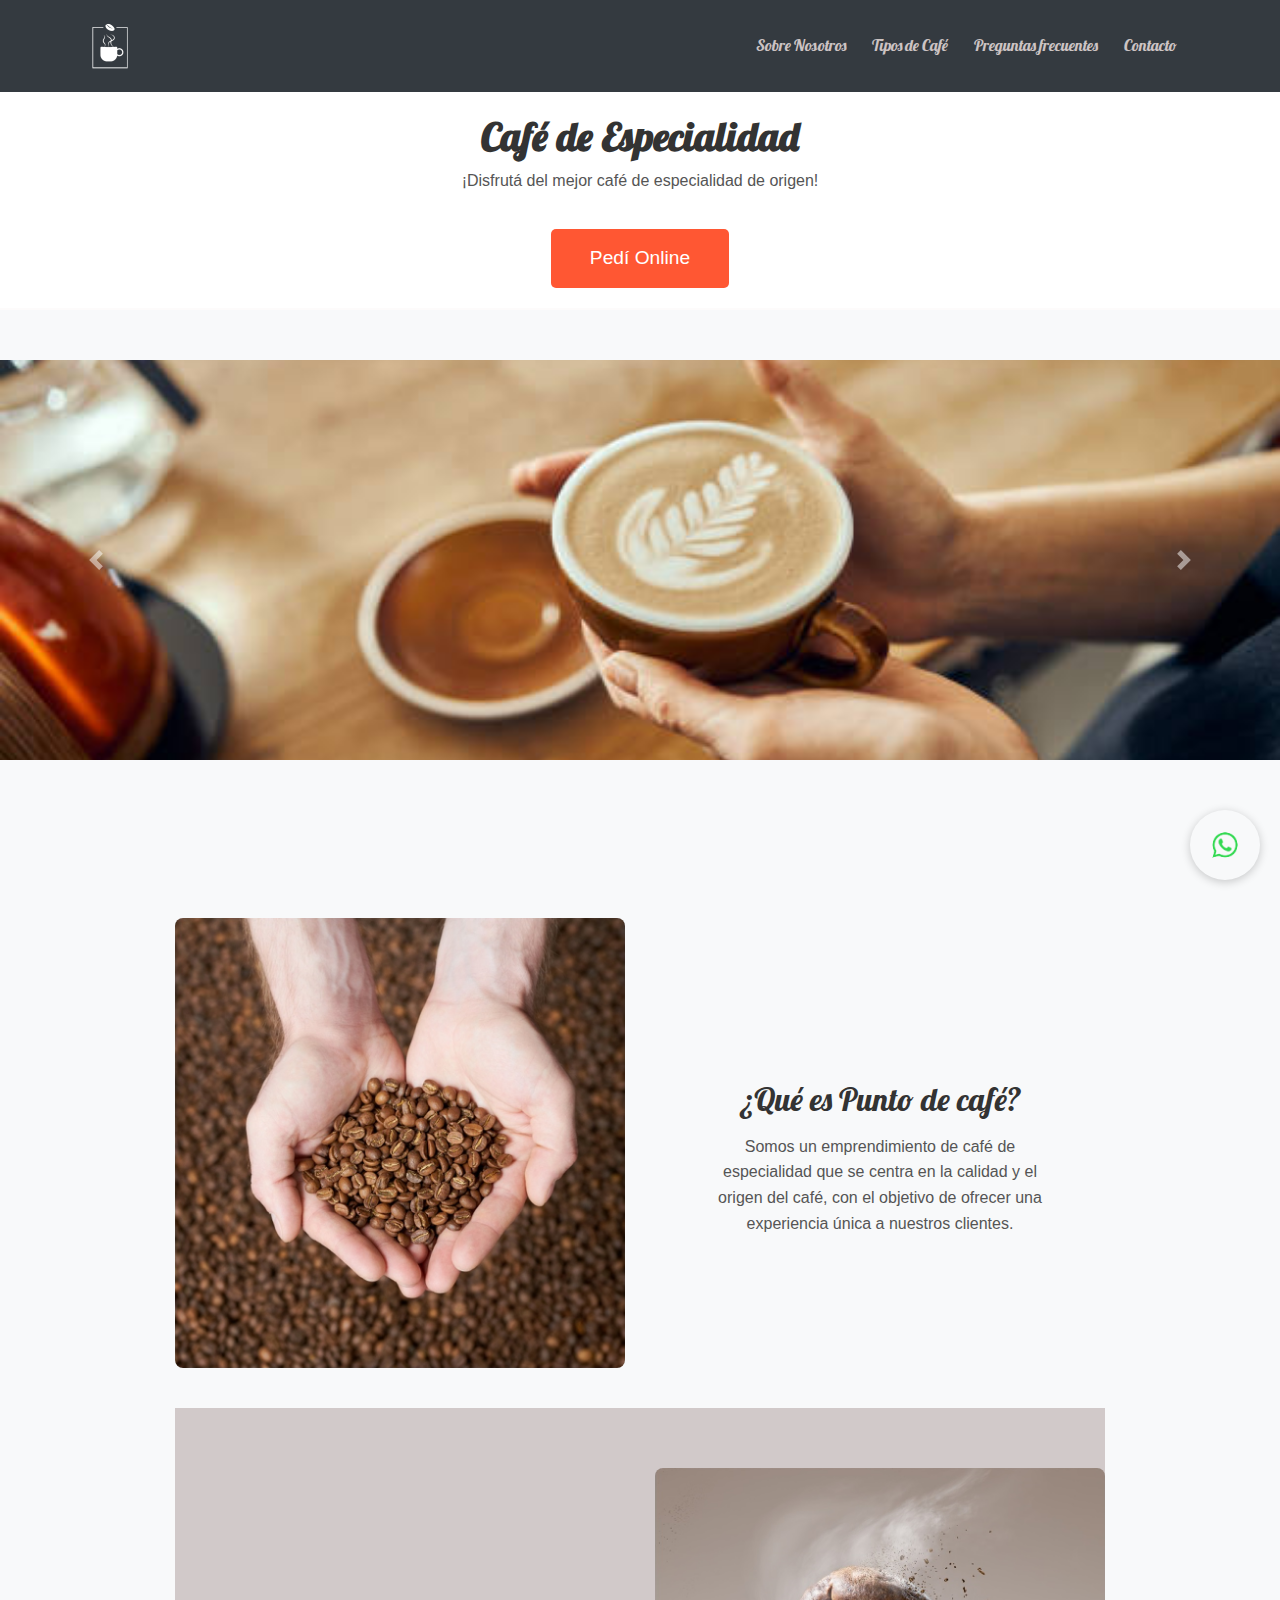
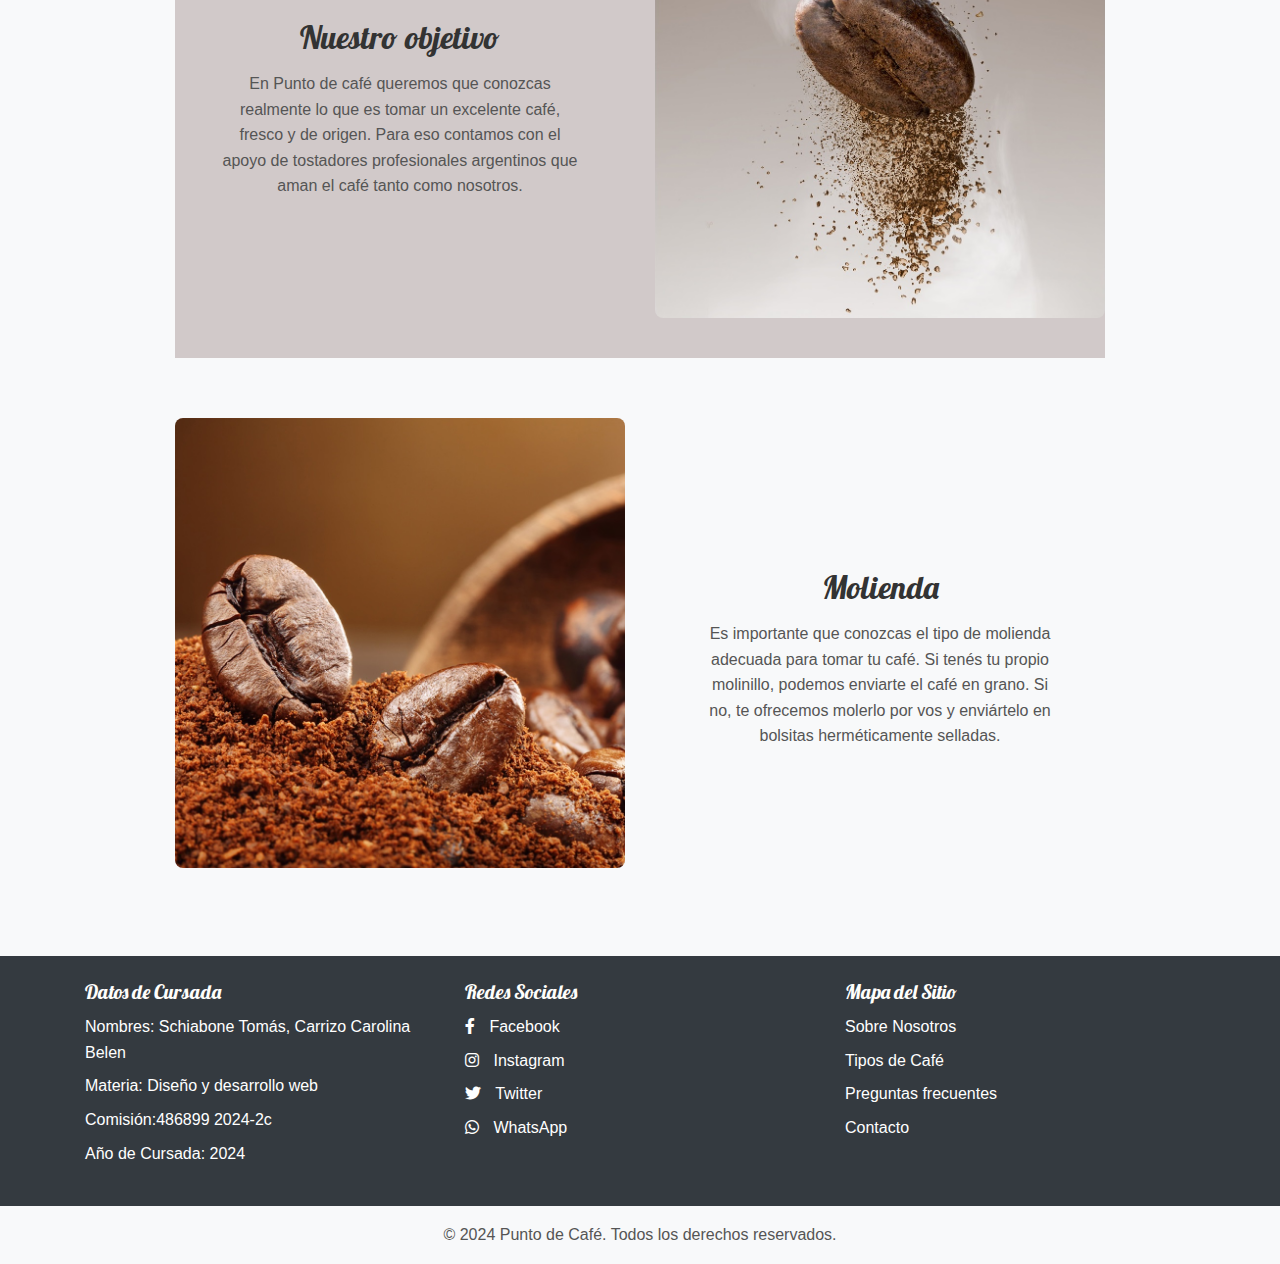
<file: index.html>
<!DOCTYPE html>
<html lang="es">
<head>
    <meta charset="UTF-8">
    <meta name="viewport" content="width=device-width, initial-scale=1.0">
    <link rel="stylesheet" href="https://maxcdn.bootstrapcdn.com/bootstrap/4.5.2/css/bootstrap.min.css">
    <link href="https://fonts.googleapis.com/css2?family=Lobster&display=swap" rel="stylesheet">
    <link href="https://cdnjs.cloudflare.com/ajax/libs/font-awesome/6.0.0-beta3/css/all.min.css" rel="stylesheet">
    <link rel="stylesheet" href="styles.css">
    <link rel="icon" href="/img/Proyecto nuevo (2).png" type="image/webp">
    <title>Schiabone Tomás, Carrizo Carolina Belen -486899 2024-2c - Tuno: Noche </title>
</head>
<body>
    <!-- Menú de navegación con fondo oscuro tipo banner -->
    <nav class="navbar navbar-expand-lg navbar-dark bg-dark py-3">
        <div class="container">
            <a class="navbar-brand" href="#"><img src="/img/Proyecto nuevo (2).png" class="img-fluid" alt="logo" style="height: 50px;"></a>
            <button class="navbar-toggler" type="button" data-toggle="collapse" data-target="#navbarNav" aria-controls="navbarNav" aria-expanded="false" aria-label="Toggle navigation">
                <span class="navbar-toggler-icon"></span>
            </button>
            <div class="collapse navbar-collapse" id="navbarNav">
                <ul class="navbar-nav ml-auto">
                    <li class="nav-item"><a class="nav-link" href="nosotros.html">Sobre Nosotros</a></li>
                    <li class="nav-item"><a class="nav-link" href="cafes.html">Tipos de Café</a></li>
                    <li class="nav-item"><a class="nav-link" href="/preguntas.html">Preguntas frecuentes</a></li>
                    <li class="nav-item"><a class="nav-link" href="contacto.html">Contacto</a></li>
                </ul>
            </div>
        </div>
    </nav>

    <!-- Banner blanco con el título -->
    <header class="banner">
        <div class="banner-content text-center">
            <h1 class="font-weight-bold">Café de Especialidad</h1>
            <p>¡Disfrutá del mejor café de especialidad de origen!</p>
            <a href="https://wa.me/123456789" class="cta-button">Pedí Online</a> 
        </div>
    </header>

    <!-- Sección con fondo de imagen y carrusel de fotos -->
    <section class="background-image text-center">
        <div id="photoCarousel" class="carousel slide" data-ride="carousel">
            <div class="carousel-inner">
                <div class="carousel-item active">
                    <img src="/img/cafe2tazas.jpg" class="d-block w-100" alt="Foto 1">
                </div>
                <div class="carousel-item">
                    <img src="/img/estilo.jpg" class="d-block w-100" alt="Foto 2">
                </div>
                <div class="carousel-item">
                    <img src="/img/cafeenmanojpg.jpg" class="d-block w-100" alt="Foto 3">
                </div>
            </div>
            <a class="carousel-control-prev" href="#photoCarousel" role="button" data-slide="prev">
                <span class="carousel-control-prev-icon" aria-hidden="true"></span>
                <span class="sr-only">Previous</span>
            </a>
            <a class="carousel-control-next" href="#photoCarousel" role="button" data-slide="next">
                <span class="carousel-control-next-icon" aria-hidden="true"></span>
                <span class="sr-only">Next</span>
            </a>
        </div>
    </section>

    <!-- Secciones con alternancia de colores y posición de elementos -->
    <main class="container my-5">
        <!-- Sección 1 -->
        <section class="info-section bg-light">
            <div class="row align-items-center">
                <div class="col-md-6">
                    <img src="/img/cafeenmanojpg.jpg" class="img-fluid" alt="Imagen 1">
                </div>
                <div class="col-md-6 text-center">
                    <h2>¿Qué es Punto de café?</h2>
                    <p>Somos un emprendimiento de café de especialidad que se centra en la calidad y el origen del café, con el objetivo de ofrecer una experiencia única a nuestros clientes.</p>
                </div>
            </div>
        </section>

        <!-- Sección 2 -->
        <section class="info-section">
            <div class="row align-items-center">
                <div class="col-md-6 text-center">
                    <h2>Nuestro objetivo</h2>
                    <p>En Punto de café queremos que conozcas realmente lo que es tomar un excelente café, fresco y de origen. Para eso contamos con el apoyo de tostadores profesionales argentinos que aman el café tanto como nosotros.</p>
                </div>
                <div class="col-md-6">
                    <img src="/img/cafevolando.jpg" class="img-fluid" alt="Imagen 2">
                </div>
            </div>
        </section>

        <!-- Sección 3 -->
        <section class="info-section bg-light">
            <div class="row align-items-center">
                <div class="col-md-6">
                    <img src="/img/cafemolienda.jpg" class="img-fluid" alt="Imagen 3">
                </div>
                <div class="col-md-6 text-center">
                    <h2>Molienda</h2>
                    <p>Es importante que conozcas el tipo de molienda adecuada para tomar tu café. Si tenés tu propio molinillo, podemos enviarte el café en grano. Si no, te ofrecemos molerlo por vos y enviártelo en bolsitas herméticamente selladas.</p>
                </div>
            </div>
        </section>
    </main>

    <!-- Pie de página -->
    <footer class="footer py-4">
        <div class="container">
            <div class="row">
                <!-- Datos Personales y de Cursada -->
                <div class="col-md-4">
                    <h5>Datos de Cursada</h5>
                    <ul class="list-unstyled">
                        <li>Nombres: Schiabone Tomás, Carrizo Carolina Belen</li>
                        <li>Materia: Diseño y desarrollo web </li>
                        <li>Comisión:486899 2024-2c </li>
                        <li>Año de Cursada: 2024</li>
                    </ul>
                </div>
                <!-- Redes Sociales -->
                <div class="col-md-4">
                    <h5>Redes Sociales</h5>
                    <ul class="list-unstyled">
                        <li><a href="https://www.facebook.com" target="_blank"><i class="fab fa-facebook-f"></i> Facebook</a></li>
                        <li><a href="https://www.instagram.com" target="_blank"><i class="fab fa-instagram"></i> Instagram</a></li>
                        <li><a href="https://twitter.com" target="_blank"><i class="fab fa-twitter"></i> Twitter</a></li>
                        <li><a href="https://wa.me/1234567890" target="_blank"><i class="fab fa-whatsapp"></i> WhatsApp</a></li>
                    </ul>
                </div>
                <!-- Mapa del sitio -->
                <div class="col-md-4">
                    <h5>Mapa del Sitio</h5>
                    <ul class="list-unstyled">
                        <li><a href="nosotros.html">Sobre Nosotros</a></li>
                        <li><a href="cafes.html">Tipos de Café</a></li>
                        <li><a href="preguntas.html">Preguntas frecuentes</a></li>
                        <li><a href="contacto.html">Contacto</a></li>
                    </ul>
                </div>
            </div>
        </div>
    </footer>
    
        <div class="text-center mt-3">
            <p>&copy; 2024 Punto de Café. Todos los derechos reservados.</p>
        </div>
    </footer>

    <!-- Icono de WhatsApp en la parte inferior derecha -->
    <a href="https://wa.me/123456789" class="whatsapp-icon" target="_blank">
        <img src="/img/whatsapp-logo-whatsapp-icon-whatsapp-transparent-free-png.webp" alt="WhatsApp" />
    </a>

    <!-- Scripts de Bootstrap -->
    <script src="https://code.jquery.com/jquery-3.5.1.slim.min.js"></script>
    <script src="https://cdn.jsdelivr.net/npm/@popperjs/core@2.0.6/dist/umd/popper.min.js"></script>
    <script src="https://stackpath.bootstrapcdn.com/bootstrap/4.5.2/js/bootstrap.min.js"></script>
</body>
</html>
</file>
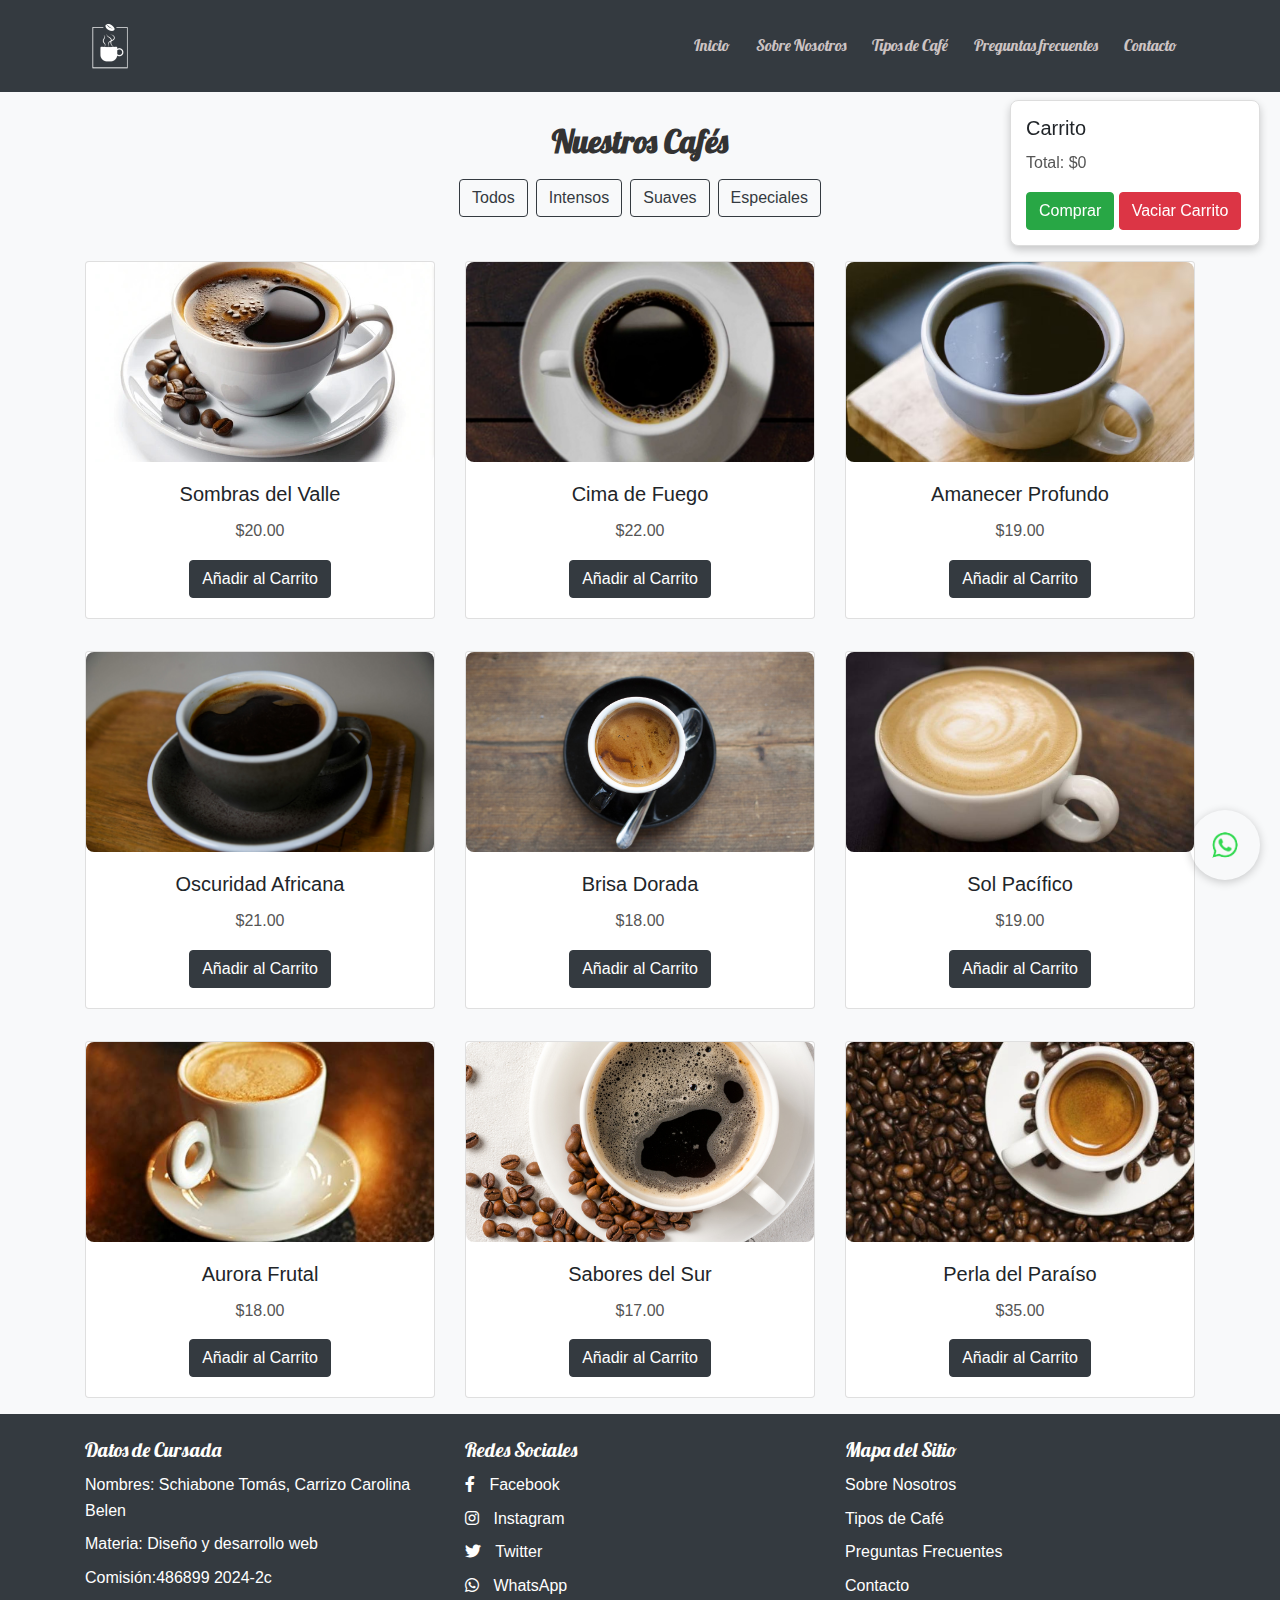
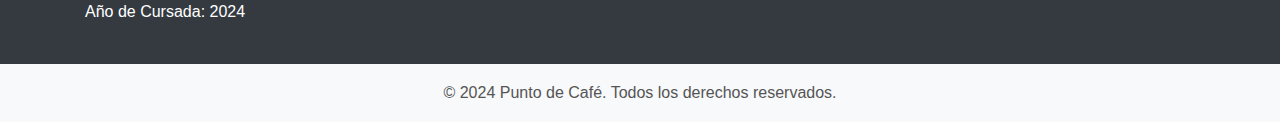
<file: cafes.html>
<!DOCTYPE html>
<html lang="es">
<head>
    <meta charset="UTF-8">
    <meta name="viewport" content="width=device-width, initial-scale=1.0">
    <link rel="stylesheet" href="https://maxcdn.bootstrapcdn.com/bootstrap/4.5.2/css/bootstrap.min.css">
    <link href="https://fonts.googleapis.com/css2?family=Lobster&display=swap" rel="stylesheet">
    <link href="https://cdnjs.cloudflare.com/ajax/libs/font-awesome/6.0.0-beta3/css/all.min.css" rel="stylesheet">
    <link rel="stylesheet" href="styles.css">
    <link rel="icon" href="/img/Proyecto nuevo (2).png" type="image/webp">
    <title>Schiabone Tomás, Carrizo Carolina Belen -486899 2024-2c - Tuno: Noche </title>
</head>
<body>
    <!-- Menú de navegación -->
    <nav class="navbar navbar-expand-lg navbar-dark bg-dark py-3">
        <div class="container">
            <a class="navbar-brand" href="index.html">
                <img src="/img/Proyecto nuevo (2).png" class="img-fluid" alt="logo" style="height: 50px;">
            </a>
            <button class="navbar-toggler" type="button" data-toggle="collapse" data-target="#navbarNav" aria-controls="navbarNav" aria-expanded="false" aria-label="Toggle navigation">
                <span class="navbar-toggler-icon"></span>
            </button>
            <div class="collapse navbar-collapse" id="navbarNav">
                <ul class="navbar-nav ml-auto">
                    <li class="nav-item"><a class="nav-link" href="index.html">Inicio</a></li>
                    <li class="nav-item"><a class="nav-link" href="nosotros.html">Sobre Nosotros</a></li>
                    <li class="nav-item"><a class="nav-link" href="cafes.html">Tipos de Café</a></li>
                    <li class="nav-item"><a class="nav-link" href="/preguntas.html">Preguntas frecuentes</a></li>
                    <li class="nav-item"><a class="nav-link" href="contacto.html">Contacto</a></li>
                </ul>
            </div>
        </div>
    </nav>

    <!-- Encabezado de la página -->
    <div class="container my-4">
        <h2 class="text-center font-weight-bold" style="font-family: 'Lobster', cursive;">Nuestros Cafés</h2>
        <div class="d-flex justify-content-center flex-wrap filter-buttons">
            <button class="btn btn-outline-dark mx-1 my-1 filter-btn" onclick="filterCoffee('todos')">Todos</button>
            <button class="btn btn-outline-dark mx-1 my-1 filter-btn" onclick="filterCoffee('intenso')">Intensos</button>
            <button class="btn btn-outline-dark mx-1 my-1 filter-btn" onclick="filterCoffee('suave')">Suaves</button>
            <button class="btn btn-outline-dark mx-1 my-1 filter-btn" onclick="filterCoffee('especial')">Especiales</button>
        </div>
        <div class="d-md-none text-center my-3">
            <button class="btn btn-primary" data-toggle="modal" data-target="#cartModal">Ver Carrito</button>
        </div>
        
    </div>

    <!-- Productos de café -->
    <div class="container">
        <div id="coffeeList" class="row">
            <!-- Bloques de productos -->
            <div class="col-md-4 coffee-item intenso my-3">
                <div class="card">
                    <img src="/img/cafes/sombras.jpg" class="card-img-top" alt="Café Intenso"> 
                    <div class="card-body text-center">
                        <h5 class="card-title">Sombras del Valle</h5>
                        <p class="card-text">$20.00</p>
                        <button class="btn btn-dark add-to-cart" data-name="Sombras del Valle" data-price="20">Añadir al Carrito</button>
                    </div>
                </div>
            </div>
            <div class="col-md-4 coffee-item intenso my-3">
                <div class="card">
                    <img src="/img/cafes/cima.jpg" class="card-img-top" alt="Café Intenso"> 
                    <div class="card-body text-center">
                        <h5 class="card-title">Cima de Fuego</h5>
                        <p class="card-text">$22.00</p>
                        <button class="btn btn-dark add-to-cart" data-name="Cima de Fuego" data-price="22">Añadir al Carrito</button>
                    </div>
                </div>
            </div>
            <div class="col-md-4 coffee-item intenso my-3">
                <div class="card">
                    <img src="/img/cafes/amanecer.jpg" class="card-img-top" alt="Café Intenso"> 
                    <div class="card-body text-center">
                        <h5 class="card-title">Amanecer Profundo</h5>
                        <p class="card-text">$19.00</p>
                        <button class="btn btn-dark add-to-cart" data-name="Amanecer Profundo" data-price="19">Añadir al Carrito</button>
                    </div>
                </div>
            </div>
            <div class="col-md-4 coffee-item intenso my-3">
                <div class="card">
                    <img src="/img/cafes/oscuridad.jpeg" class="card-img-top" alt="Café Intenso"> 
                    <div class="card-body text-center">
                        <h5 class="card-title">Oscuridad Africana</h5>
                        <p class="card-text">$21.00</p>
                        <button class="btn btn-dark add-to-cart" data-name="Oscuridad Africana" data-price="21">Añadir al Carrito</button>
                    </div>
                </div>
            </div>
            <div class="col-md-4 coffee-item suave my-3">
                <div class="card">
                    <img src="/img/cafes/brisa.jpg" class="card-img-top" alt="Café Suave"> 
                    <div class="card-body text-center">
                        <h5 class="card-title">Brisa Dorada</h5>
                        <p class="card-text">$18.00</p>
                        <button class="btn btn-dark add-to-cart" data-name="Brisa Dorada" data-price="18">Añadir al Carrito</button>
                    </div>
                </div>
            </div>
            <div class="col-md-4 coffee-item suave my-3">
                <div class="card">
                    <img src="/img/cafes/sol.jpg" class="card-img-top" alt="Café Suave"> 
                    <div class="card-body text-center">
                        <h5 class="card-title">Sol Pacífico</h5>
                        <p class="card-text">$19.00</p>
                        <button class="btn btn-dark add-to-cart" data-name="Sol Pacífico" data-price="19">Añadir al Carrito</button>
                    </div>
                </div>
            </div>
            <div class="col-md-4 coffee-item suave my-3">
                <div class="card">
                    <img src="/img/cafes/aurora.jpg" class="card-img-top" alt="Café Suave"> 
                    <div class="card-body text-center">
                        <h5 class="card-title">Aurora Frutal</h5>
                        <p class="card-text">$18.00</p>
                        <button class="btn btn-dark add-to-cart" data-name="Aurora Frutal" data-price="18">Añadir al Carrito</button>
                    </div>
                </div>
            </div>
            <div class="col-md-4 coffee-item suave my-3">
                <div class="card">
                    <img src="/img/cafes/sabores.jpeg" class="card-img-top" alt="Café Suave"> 
                    <div class="card-body text-center">
                        <h5 class="card-title">Sabores del Sur</h5>
                        <p class="card-text">$17.00</p>
                        <button class="btn btn-dark add-to-cart" data-name="Sabores del Sur" data-price="17">Añadir al Carrito</button>
                    </div>
                </div>
            </div>
            <div class="col-md-4 coffee-item especial my-3">
                <div class="card">
                    <img src="/img/cafes/Perla.jpg" class="card-img-top" alt="Café Especial"> 
                    <div class="card-body text-center">
                        <h5 class="card-title">Perla del Paraíso</h5>
                        <p class="card-text">$35.00</p>
                        <button class="btn btn-dark add-to-cart" data-name="Perla del Paraíso" data-price="35">Añadir al Carrito</button>
                    </div>
                </div>
            </div>

        </div>
    </div>

    <!-- Carrito de compras flotante -->
    <div id="cart" class="cart">
        <h5>Carrito</h5>
        <ul id="cartItems"></ul>
        <p>Total: $<span id="cartTotal">0</span></p>
        <button class="btn btn-success" onclick="$('#checkoutModal').modal('show')">Comprar</button>
        <button class="btn btn-danger" onclick="clearCart()">Vaciar Carrito</button>
    </div>

    <!-- Modal de Carrito para dispositivos móviles -->
    <div id="cartModal" class="modal fade" tabindex="-1" role="dialog">
        <div class="modal-dialog modal-dialog-centered" role="document">
            <div class="modal-content">
                <div class="modal-header">
                    <h5 class="modal-title">Carrito</h5>
                    <button type="button" class="close" data-dismiss="modal" aria-label="Close">
                        <span aria-hidden="true">&times;</span>
                    </button>
                </div>
                <div class="modal-body">
                    <ul id="modalCartItems"></ul> <!-- Cambiado a modalCartItems -->
                    <p>Total: $<span id="modalCartTotal">0</span></p> <!-- Cambiado a modalCartTotal -->
                </div>
                <div class="modal-footer">
                    <button class="btn btn-success" onclick="$('#checkoutModal').modal('show')">Comprar</button>
                    <button class="btn btn-danger" onclick="clearCart()">Vaciar Carrito</button>
                </div>
            </div>
        </div>
    </div>



    <!-- Modal para la compra -->
    <div id="checkoutModal" class="modal fade" tabindex="-1" role="dialog">
        <div class="modal-dialog" role="document">
            <div class="modal-content">
                <div class="modal-header">
                    <h5 class="modal-title">Finalizar Compra</h5>
                    <button type="button" class="close" data-dismiss="modal" aria-label="Close">
                        <span aria-hidden="true">&times;</span>
                    </button>
                </div>
                <div class="modal-body">
                    <ul id="modalCartItems"></ul>
                    <form id="checkoutForm" class="form-group">
                        <input type="text" class="form-control my-2" placeholder="Nombre" required>
                        <input type="email" class="form-control my-2" placeholder="Correo Electrónico" required>
                        <input type="text" class="form-control my-2" placeholder="Dirección" required>
                        <input type="tel" class="form-control my-2" placeholder="Teléfono" required>
                        <textarea class="form-control my-2" placeholder="Notas adicionales" rows="2"></textarea>
                    </form>
                </div>
                <div class="modal-footer">
                    <button type="button" class="btn btn-primary confirm-purchase">Pagar</button>
                </div>
            </div>
        </div>
    </div>

    <!-- Modal de Confirmación de Compra -->
<div id="successModal" class="modal fade" tabindex="-1" role="dialog">
    <div class="modal-dialog" role="document">
        <div class="modal-content">
            <div class="modal-header">
                <h5 class="modal-title">¡Compra Exitosa!</h5>
                <button type="button" class="close" data-dismiss="modal" aria-label="Close">
                    <span aria-hidden="true">&times;</span>
                </button>
            </div>
            <div class="modal-body">
                <p>Gracias por tu compra. Te hemos enviado un correo electrónico con los detalles de tu pedido.</p>
            </div>
            <div class="modal-footer">
                <button type="button" class="btn btn-primary" data-dismiss="modal">Aceptar</button>
            </div>
        </div>
    </div>
</div>

    <!-- Pie de página -->
    <footer class="footer py-4">
        <div class="container">
            <div class="row">
                <!-- Datos Personales y de Cursada -->
                <div class="col-md-4">
                    <h5>Datos de Cursada</h5>
                    <ul class="list-unstyled">
                        <li>Nombres: Schiabone Tomás, Carrizo Carolina Belen</li>
                        <li>Materia: Diseño y desarrollo web </li>
                        <li>Comisión:486899 2024-2c </li>
                        <li>Año de Cursada: 2024</li>
                    </ul>
                </div>
                <!-- Redes Sociales -->
                <div class="col-md-4">
                    <h5>Redes Sociales</h5>
                    <ul class="list-unstyled">
                        <li><a href="https://www.facebook.com" target="_blank"><i class="fab fa-facebook-f"></i> Facebook</a></li>
                        <li><a href="https://www.instagram.com" target="_blank"><i class="fab fa-instagram"></i> Instagram</a></li>
                        <li><a href="https://twitter.com" target="_blank"><i class="fab fa-twitter"></i> Twitter</a></li>
                        <li><a href="https://wa.me/1234567890" target="_blank"><i class="fab fa-whatsapp"></i> WhatsApp</a></li>
                    </ul>
                </div>
                <!-- Mapa del sitio -->
                <div class="col-md-4">
                    <h5>Mapa del Sitio</h5>
                    <ul class="list-unstyled">
                        <li><a href="nosotros.html">Sobre Nosotros</a></li>
                        <li><a href="cafes.html">Tipos de Café</a></li>
                        <li><a href="preguntas.html">Preguntas Frecuentes</a></li>
                        <li><a href="contacto.html">Contacto</a></li>
                    </ul>
                </div>
            </div>
        </div>
    </footer>
    
        <div class="text-center mt-3">
            <p>&copy; 2024 Punto de Café. Todos los derechos reservados.</p>
        </div>
    </footer>

    <!-- Icono de WhatsApp en la parte inferior derecha -->
    <a href="https://wa.me/123456789" class="whatsapp-icon" target="_blank">
        <img src="/img/whatsapp-logo-whatsapp-icon-whatsapp-transparent-free-png.webp" alt="WhatsApp" />
    </a>

    <!-- Scripts de Bootstrap y jQuery -->
    <script src="https://code.jquery.com/jquery-3.5.1.min.js"></script>
    <script src="https://cdn.jsdelivr.net/npm/@popperjs/core@2.0.6/dist/umd/popper.min.js"></script>
    <script src="https://stackpath.bootstrapcdn.com/bootstrap/4.5.2/js/bootstrap.min.js"></script>
    <script src="https://cdn.jsdelivr.net/npm/bootstrap@4.5.2/dist/js/bootstrap.bundle.min.js"></script>

    <script>
        let cart = []; // Variable global para almacenar los productos

        function clearCart() {
            cart.length = 0; // Vacía el array del carrito
            updateCart(); // Actualiza ambos carritos
        }

        function updateCart() {
            let cartItems = $('#cartItems'); // Carrito flotante
            let modalCartItems = $('#modalCartItems'); // Carrito modal
            let cartTotal = $('#cartTotal'); // Total del carrito flotante
            let modalCartTotal = $('#modalCartTotal'); // Total del carrito modal

            cartItems.empty(); // Limpia la lista del carrito flotante
            modalCartItems.empty(); // Limpia la lista del carrito modal

            let total = 0;
            cart.forEach(item => {
                total += item.price;
                cartItems.append(`<li>${item.name} - $${item.price}</li>`);
                modalCartItems.append(`<li>${item.name} - $${item.price}</li>`);
            });

            cartTotal.text(total); // Actualiza el total en el carrito flotante
            modalCartTotal.text(total); // Actualiza el total en el carrito modal
        }

        $(document).ready(function() {
            // Añadir productos al carrito
            $('.add-to-cart').click(function() {
                let name = $(this).data('name');
                let price = parseInt($(this).data('price'));
                cart.push({ name, price });
                updateCart();
            });

            // Filtrar productos
            window.filterCoffee = function(type) {
                $('.coffee-item').each(function() {
                    $(this).toggle(type === 'todos' || $(this).hasClass(type));
                });
            };

            // Confirmar compra
            $('.confirm-purchase').click(function() {
                if ($('#checkoutForm')[0].checkValidity()) {
                    $('#checkoutModal').modal('hide');
                    $('#successModal').modal('show');
                    clearCart(); // Vacía el carrito después de la compra
                } else {
                    $('#checkoutForm').addClass('was-validated');
                }
            });
        });

    </script>
</body>
</file>
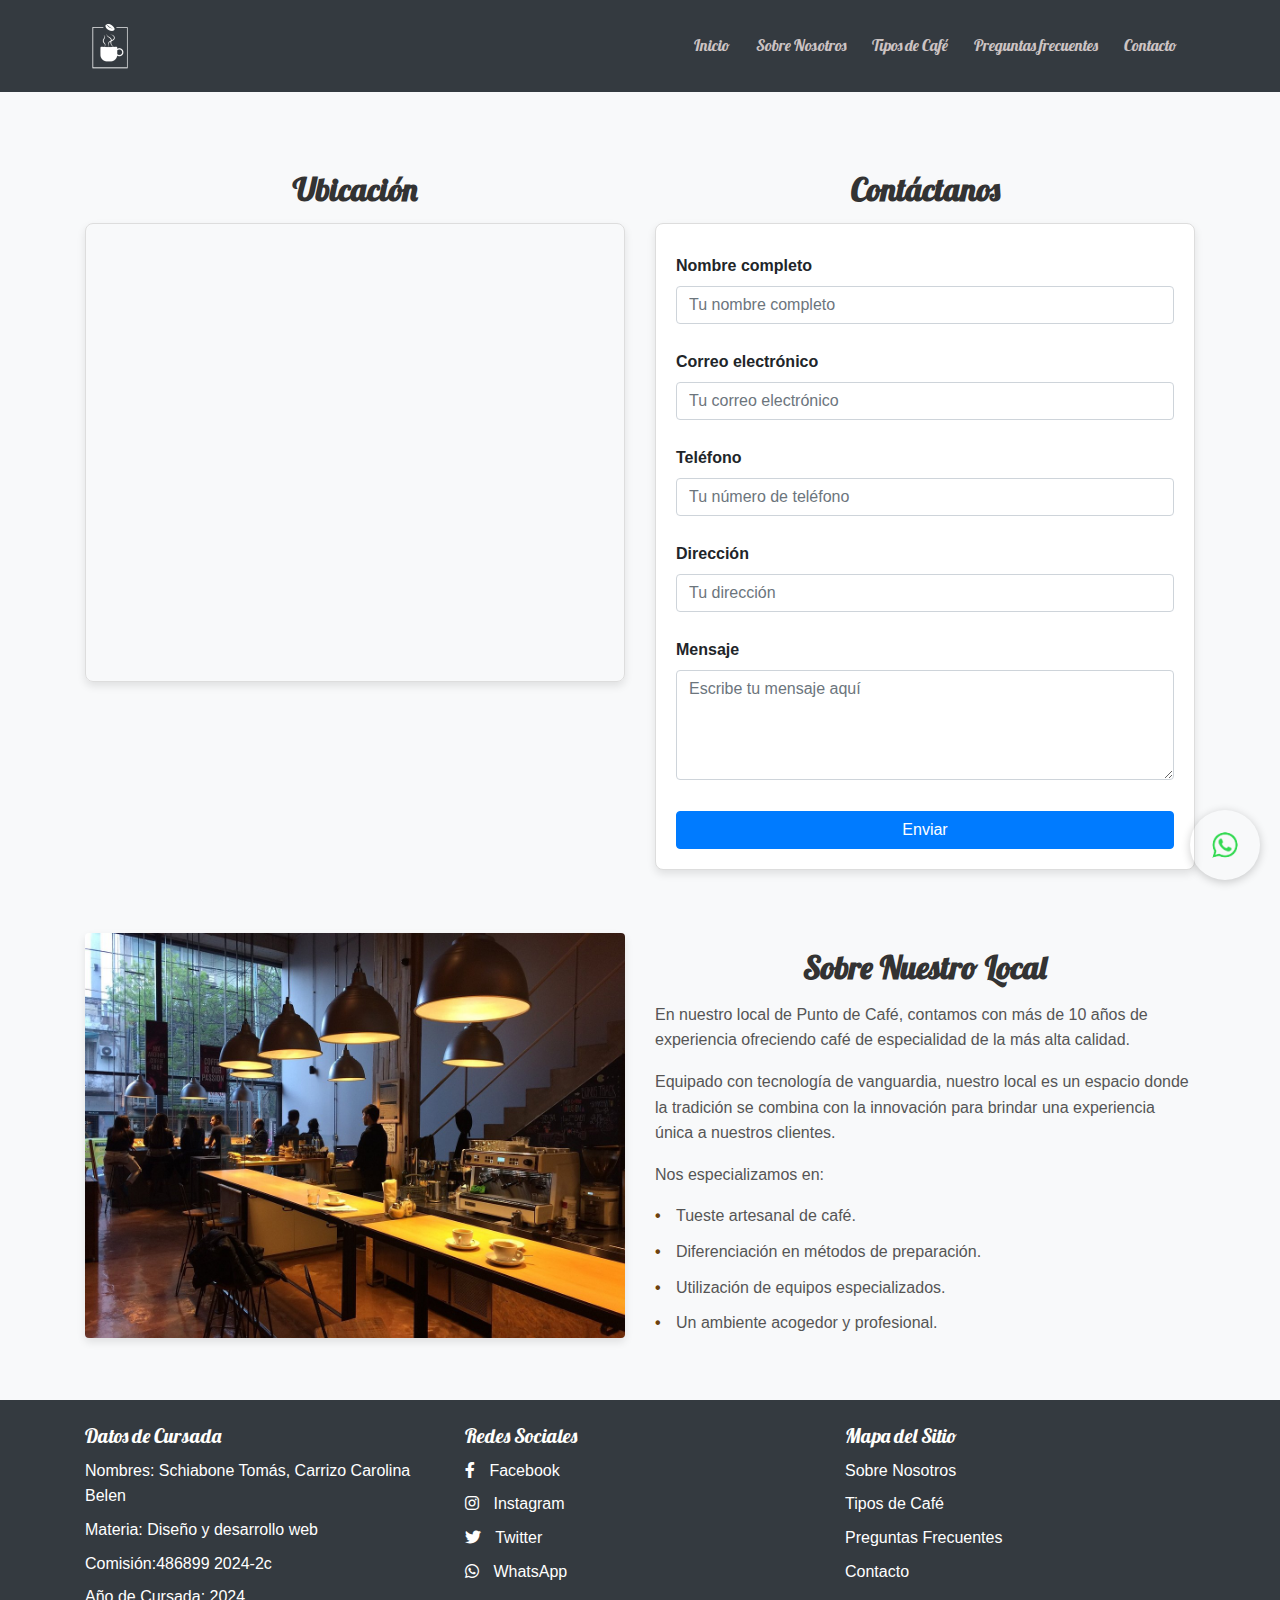
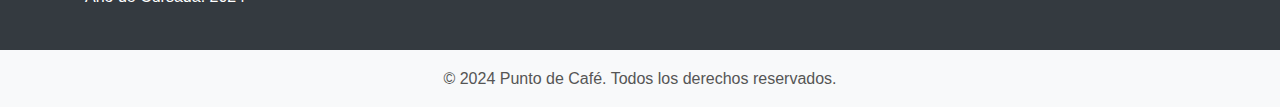
<file: contacto.html>
<!DOCTYPE html>
<html lang="es">
<head>
    <meta charset="UTF-8">
    <meta name="viewport" content="width=device-width, initial-scale=1.0">
    <link rel="stylesheet" href="https://maxcdn.bootstrapcdn.com/bootstrap/4.5.2/css/bootstrap.min.css">
    <link href="https://fonts.googleapis.com/css2?family=Lobster&display=swap" rel="stylesheet">
    <link href="https://cdnjs.cloudflare.com/ajax/libs/font-awesome/6.0.0-beta3/css/all.min.css" rel="stylesheet">
    <link rel="stylesheet" href="styles.css">
    <link rel="icon" href="/img/Proyecto nuevo (2).png" type="image/webp">
    <title>Contacto - Punto de Café</title>
</head>
<body>
    <!-- Menú de navegación -->
    <nav class="navbar navbar-expand-lg navbar-dark bg-dark py-3">
        <div class="container">
            <a class="navbar-brand" href="index.html">
                <img src="/img/Proyecto nuevo (2).png" class="img-fluid" alt="logo" style="height: 50px;">
            </a>
            <button class="navbar-toggler" type="button" data-toggle="collapse" data-target="#navbarNav" aria-controls="navbarNav" aria-expanded="false" aria-label="Toggle navigation">
                <span class="navbar-toggler-icon"></span>
            </button>
            <div class="collapse navbar-collapse" id="navbarNav">
                <ul class="navbar-nav ml-auto">
                    <li class="nav-item"><a class="nav-link" href="index.html">Inicio</a></li>
                    <li class="nav-item"><a class="nav-link" href="nosotros.html">Sobre Nosotros</a></li>
                    <li class="nav-item"><a class="nav-link" href="/cafes.html">Tipos de Café</a></li>
                    <li class="nav-item"><a class="nav-link" href="preguntas.html">Preguntas frecuentes</a></li>
                    <li class="nav-item"><a class="nav-link active" href="contacto.html">Contacto</a></li>
                </ul>
            </div>
        </div>
    </nav>

    <div class="container my-5">
        <div class="row">
            <!-- Mapa -->
            <div class="col-md-6">
                <h2 class="text-center font-weight-bold" style="font-family: 'Lobster', cursive;">Ubicación</h2>
                <div class="map-container">
                    <iframe 
                        src="https://www.google.com/maps/embed?pb=!1m18!1m12!1m3!1d52539.839823626426!2d-58.47564844319906!3d-34.61073582535012!2m3!1f0!2f0!3f0!3m2!1i1024!2i768!4f13.1!3m3!1m2!1s0x95bccba89858fae7%3A0xdbde0095a2b4467!2sPunto%20Caf%C3%A9!5e0!3m2!1ses-419!2sar!4v1731688643064!5m2!1ses-419!2sar" 
                        width="600" 
                        height="450" 
                        style="border:0;" 
                        allowfullscreen="" 
                        loading="lazy" 
                        referrerpolicy="no-referrer-when-downgrade">
                        </src=>
                    </iframe>
                </div>
            </div>
            <!-- Formulario -->
            <div class="col-md-6">
                <h2 class="text-center font-weight-bold" style="font-family: 'Lobster', cursive;">Contáctanos</h2>
                <form id="contactForm" class="needs-validation" novalidate>
                    <div class="form-group">
                        <label for="name">Nombre completo</label>
                        <input type="text" class="form-control" id="name" placeholder="Tu nombre completo" required>
                        <div class="invalid-feedback">Por favor, ingresa tu nombre.</div>
                    </div>
                    <div class="form-group">
                        <label for="email">Correo electrónico</label>
                        <input type="email" class="form-control" id="email" placeholder="Tu correo electrónico" required>
                        <div class="invalid-feedback">Por favor, ingresa un correo válido.</div>
                    </div>
                    <div class="form-group">
                        <label for="phone">Teléfono</label>
                        <input type="tel" class="form-control" id="phone" placeholder="Tu número de teléfono" required>
                        <div class="invalid-feedback">Por favor, ingresa un teléfono válido.</div>
                    </div>
                    <div class="form-group">
                        <label for="address">Dirección</label>
                        <input type="text" class="form-control" id="address" placeholder="Tu dirección" required>
                        <div class="invalid-feedback">Por favor, ingresa tu dirección.</div>
                    </div>
                    <div class="form-group">
                        <label for="message">Mensaje</label>
                        <textarea class="form-control" id="message" rows="4" placeholder="Escribe tu mensaje aquí" required></textarea>
                        <div class="invalid-feedback">Por favor, escribe un mensaje.</div>
                    </div>
                    <button type="submit" class="btn btn-primary w-100">Enviar</button>
                </form>                
            </div>
        </div>
    </div>

    <div class="container my-5">
        <div class="row align-items-center">
            <!-- Imagen del Local -->
            <div class="col-md-6">
                <div class="image-container">
                    <img src="/img/cafes/local.jpg" class="img-fluid rounded" alt="Imagen del Local">
                </div>
            </div>
            <!-- Información del Local -->
            <div class="col-md-6">
                <h2 class="font-weight-bold" style="font-family: 'Lobster', cursive;">Sobre Nuestro Local</h2>
                <p>En nuestro local de Punto de Café, contamos con más de 10 años de experiencia ofreciendo café de especialidad de la más alta calidad.</p>
                <p>Equipado con tecnología de vanguardia, nuestro local es un espacio donde la tradición se combina con la innovación para brindar una experiencia única a nuestros clientes.</p>
                <p>Nos especializamos en:</p>
                <ul>
                    <li>Tueste artesanal de café.</li>
                    <li>Diferenciación en métodos de preparación.</li>
                    <li>Utilización de equipos especializados.</li>
                    <li>Un ambiente acogedor y profesional.</li>
                </ul>
            </div>
        </div>
    </div>
    

    <!-- Notificación de Envío -->
    <div id="successAlert" class="alert alert-success fixed-top text-center d-none" role="alert">
        ¡Gracias! Tu mensaje se envió con éxito.
    </div>

    <!-- Pie de página -->
    <footer class="footer py-4">
        <div class="container">
            <div class="row">
                <!-- Datos Personales y de Cursada -->
                <div class="col-md-4">
                    <h5>Datos de Cursada</h5>
                    <ul class="list-unstyled">
                        <li>Nombres: Schiabone Tomás, Carrizo Carolina Belen</li>
                        <li>Materia: Diseño y desarrollo web </li>
                        <li>Comisión:486899 2024-2c </li>
                        <li>Año de Cursada: 2024</li>
                    </ul>
                </div>
                <!-- Redes Sociales -->
                <div class="col-md-4">
                    <h5>Redes Sociales</h5>
                    <ul class="list-unstyled">
                        <li><a href="https://www.facebook.com" target="_blank"><i class="fab fa-facebook-f"></i> Facebook</a></li>
                        <li><a href="https://www.instagram.com" target="_blank"><i class="fab fa-instagram"></i> Instagram</a></li>
                        <li><a href="https://twitter.com" target="_blank"><i class="fab fa-twitter"></i> Twitter</a></li>
                        <li><a href="https://wa.me/1234567890" target="_blank"><i class="fab fa-whatsapp"></i> WhatsApp</a></li>
                    </ul>
                </div>
                <!-- Mapa del sitio -->
                <div class="col-md-4">
                    <h5>Mapa del Sitio</h5>
                    <ul class="list-unstyled">
                        <li><a href="nosotros.html">Sobre Nosotros</a></li>
                        <li><a href="cafes.html">Tipos de Café</a></li>
                        <li><a href="preguntas.html">Preguntas Frecuentes</a></li>
                        <li><a href="contacto.html">Contacto</a></li>
                    </ul>
                </div>
            </div>
        </div>
    </footer>
    
        <div class="text-center mt-3">
            <p>&copy; 2024 Punto de Café. Todos los derechos reservados.</p>
        </div>
    </footer>

    <!-- Icono de WhatsApp en la parte inferior derecha -->
    <a href="https://wa.me/123456789" class="whatsapp-icon" target="_blank">
        <img src="/img/whatsapp-logo-whatsapp-icon-whatsapp-transparent-free-png.webp" alt="WhatsApp" />
    </a>

    <!-- Scripts -->
    <script src="https://code.jquery.com/jquery-3.5.1.min.js"></script>
    <script src="https://cdn.jsdelivr.net/npm/bootstrap@4.5.2/dist/js/bootstrap.bundle.min.js"></script>
    <script>
        $(document).ready(function () {
            // Validación del formulario
            $('#contactForm').on('submit', function (e) {
                e.preventDefault();
                if (this.checkValidity()) {
                    $('#successAlert').removeClass('d-none').addClass('show');
                    setTimeout(() => {
                        $('#successAlert').removeClass('show').addClass('d-none');
                        $('#contactForm')[0].reset();
                    }, 3000);
                } else {
                    this.classList.add('was-validated');
                }
            });
        });
    </script>
</body>
</html>
</file>
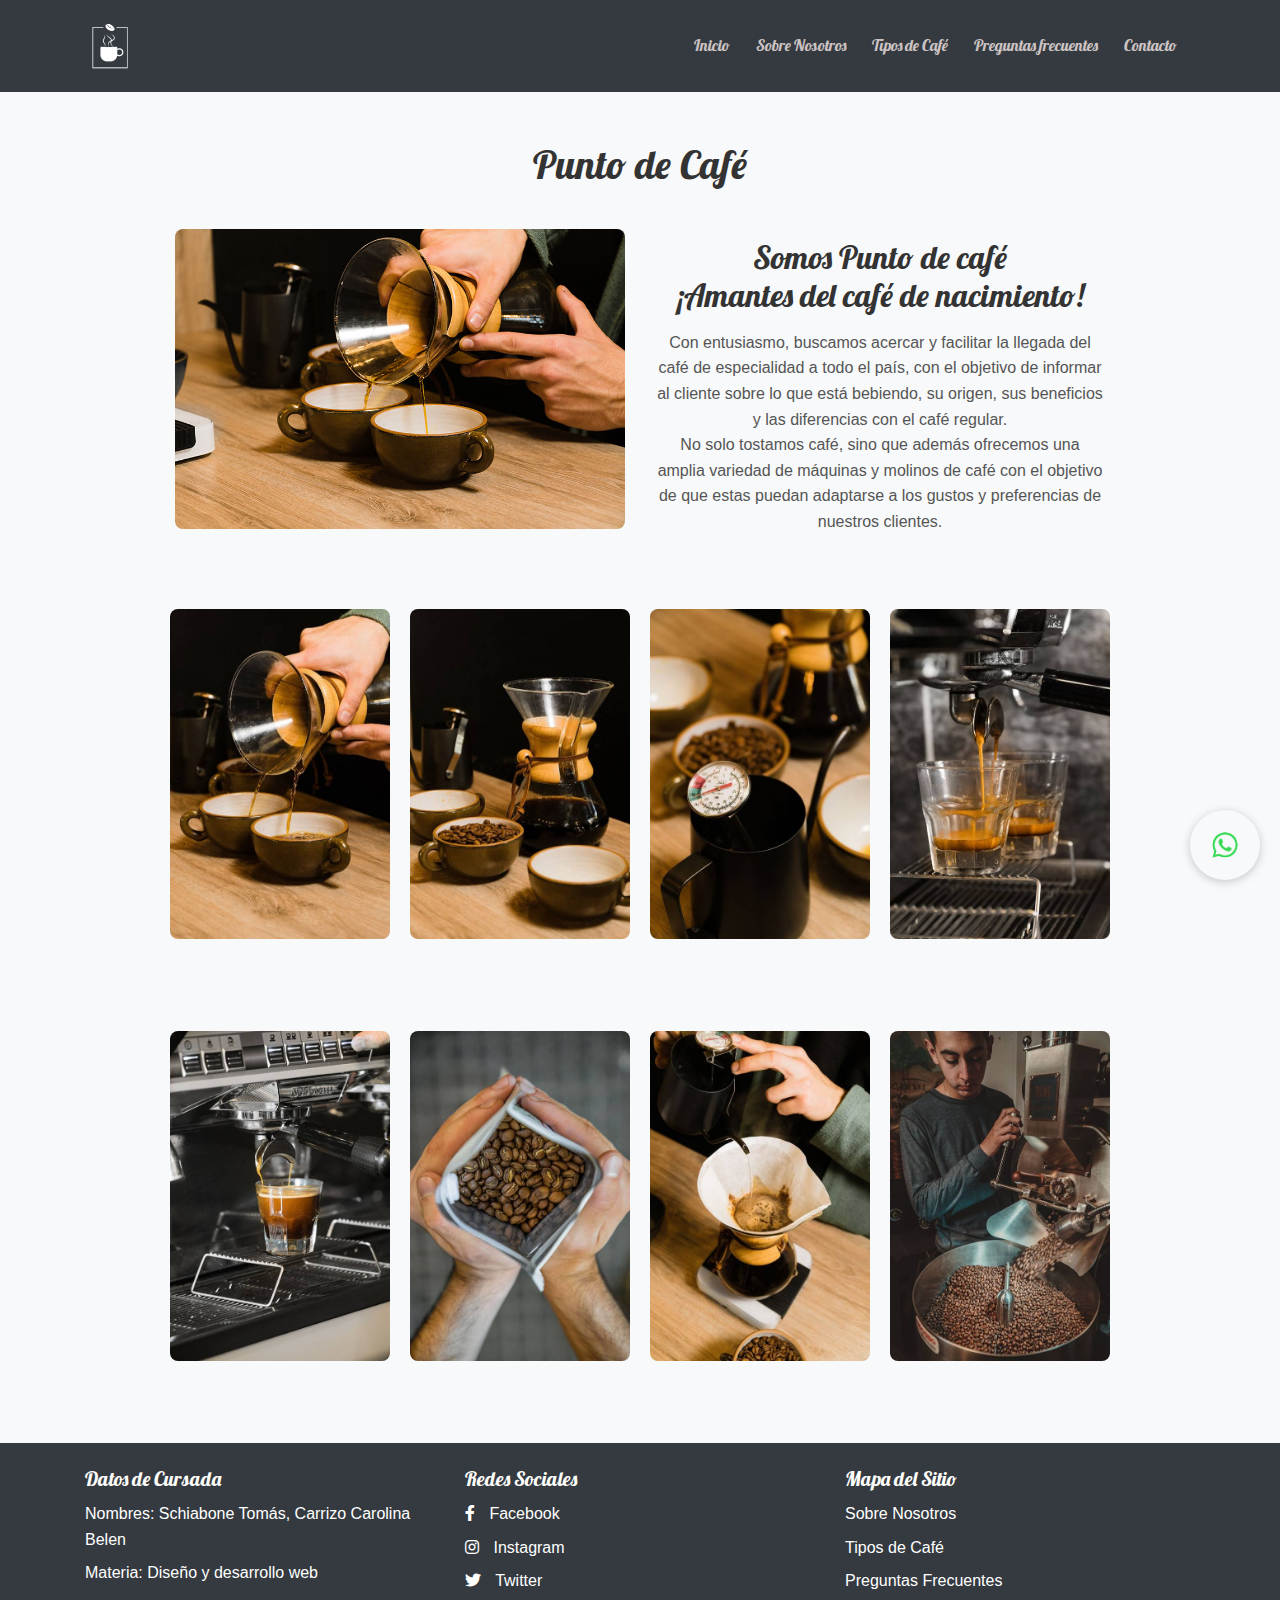
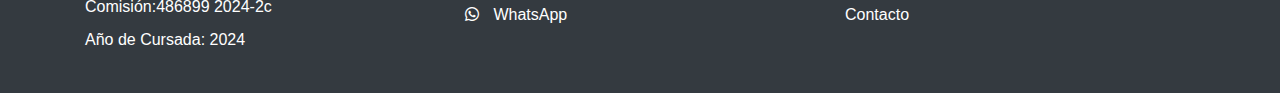
<file: nosotros.html>
<!DOCTYPE html>
<html lang="es">
<head>
    <meta charset="UTF-8">
    <meta name="viewport" content="width=device-width, initial-scale=1.0">
    <link rel="stylesheet" href="https://maxcdn.bootstrapcdn.com/bootstrap/4.5.2/css/bootstrap.min.css">
    <link href="https://fonts.googleapis.com/css2?family=Lobster&display=swap" rel="stylesheet">
    <link href="https://cdnjs.cloudflare.com/ajax/libs/font-awesome/6.0.0-beta3/css/all.min.css" rel="stylesheet">
    <link rel="stylesheet" href="styles.css">
    <title>Sobre Nosotros - Café de Especialidad</title>
</head>
<body>
    <!-- Menú de navegación -->
    <nav class="navbar navbar-expand-lg navbar-dark bg-dark py-3">
        <div class="container">
            <a class="navbar-brand" href="index.html">
                <img src="/img/Proyecto nuevo (2).png" class="img-fluid" alt="logo" style="height: 50px;">
            </a>
            <button class="navbar-toggler" type="button" data-toggle="collapse" data-target="#navbarNav" aria-controls="navbarNav" aria-expanded="false" aria-label="Toggle navigation">
                <span class="navbar-toggler-icon"></span>
            </button>
            <div class="collapse navbar-collapse" id="navbarNav">
                <ul class="navbar-nav ml-auto">
                    <li class="nav-item"><a class="nav-link" href="index.html">Inicio</a></li>
                    <li class="nav-item"><a class="nav-link" href="nosotros.html">Sobre Nosotros</a></li>
                    <li class="nav-item"><a class="nav-link" href="cafes.html">Tipos de Café</a></li>
                    <li class="nav-item"><a class="nav-link" href="/preguntas.html">Preguntas frecuentes</a></li>
                    <li class="nav-item"><a class="nav-link" href="contacto.html">Contacto</a></li>
                </ul>
            </div>
        </div>
    </nav>

    <!-- Sección "Sobre Nosotros" -->
    <main class="container my-5">
        <h1 class="text-center">Punto de Café</h1>
        <div class="row align-items-center">
            <div class="col-md-6">
                <img src="/img/sobre nosotros/Foto de nosotros.jpg" class="img-fluid" alt="Quienes Somos">
            </div>
            <div class="col-md-6 text-center">
                <h2>Somos Punto de café<br>
                    ¡Amantes del café de nacimiento!</h2>
                <p>Con entusiasmo, buscamos acercar y facilitar la llegada del café de especialidad a todo el país, con el objetivo de informar al cliente sobre lo que está bebiendo, su origen, sus beneficios y las diferencias con el café regular.<br>
                    No solo tostamos café, sino que además ofrecemos una amplia variedad de máquinas y molinos de café con el objetivo de que estas puedan adaptarse a los gustos y preferencias de nuestros clientes.</p>
            </div>
        </div>

        <!-- Galería de fotos -->
        <div class="row my-5">
            <div class="col-md-3 mb-4">
                <img src="/img/sobre nosotros/foto 1.jpg" class="img-fluid" alt="Café 1">
            </div>
            <div class="col-md-3 mb-4">
                <img src="/img/sobre nosotros/Foto2.jpg" class="img-fluid" alt="Café 2">
            </div>
            <div class="col-md-3 mb-4">
                <img src="/img/sobre nosotros/foto3.jpg" class="img-fluid" alt="Café 3">
            </div>
            <div class="col-md-3 mb-4">
                <img src="/img/sobre nosotros/foto4.jpg" class="img-fluid" alt="Café 4">
            </div>
        </div>

        <div class="row">
            <div class="col-md-3 mb-4">
                <img src="/img/sobre nosotros/foto5.jpg" class="img-fluid" alt="Café 5">
            </div>
            <div class="col-md-3 mb-4">
                <img src="/img/sobre nosotros/foto6.jpg" class="img-fluid" alt="Café 6">
            </div>
            <div class="col-md-3 mb-4">
                <img src="/img/sobre nosotros/foto7.jpg" class="img-fluid" alt="Café 7">
            </div>
            <div class="col-md-3 mb-4">
                <img src="/img/sobre nosotros/foto8.jpg" class="img-fluid" alt="Café 8">
            </div>
        </div>
    </main>
    <!--icono de whatsapp-->
    <a href="https://wa.me/123456789" class="whatsapp-icon" target="_blank">
        <img src="/img/whatsapp-logo-whatsapp-icon-whatsapp-transparent-free-png.webp" alt="WhatsApp" />
    </a>

    <!-- Scripts de Bootstrap -->
    <script src="https://code.jquery.com/jquery-3.5.1.slim.min.js"></script>
    <script src="https://cdn.jsdelivr.net/npm/@popperjs/core@2.0.6/dist/umd/popper.min.js"></script>
    <script src="https://stackpath.bootstrapcdn.com/bootstrap/4.5.2/js/bootstrap.min.js"></script>
    <!-- Pie de página -->
    <footer class="footer py-4">
        <div class="container">
            <div class="row">
                <!-- Datos Personales y de Cursada -->
                <div class="col-md-4">
                    <h5>Datos de Cursada</h5>
                    <ul class="list-unstyled">
                        <li>Nombres: Schiabone Tomás, Carrizo Carolina Belen</li>
                        <li>Materia: Diseño y desarrollo web </li>
                        <li>Comisión:486899 2024-2c </li>
                        <li>Año de Cursada: 2024</li>
                    </ul>
                </div>
                <!-- Redes Sociales -->
                <div class="col-md-4">
                    <h5>Redes Sociales</h5>
                    <ul class="list-unstyled">
                        <li><a href="https://www.facebook.com" target="_blank"><i class="fab fa-facebook-f"></i> Facebook</a></li>
                        <li><a href="https://www.instagram.com" target="_blank"><i class="fab fa-instagram"></i> Instagram</a></li>
                        <li><a href="https://twitter.com" target="_blank"><i class="fab fa-twitter"></i> Twitter</a></li>
                        <li><a href="https://wa.me/1234567890" target="_blank"><i class="fab fa-whatsapp"></i> WhatsApp</a></li>
                    </ul>
                </div>
                <!-- Mapa del sitio -->
                <div class="col-md-4">
                    <h5>Mapa del Sitio</h5>
                    <ul class="list-unstyled">
                        <li><a href="nosotros.html">Sobre Nosotros</a></li>
                        <li><a href="cafes.html">Tipos de Café</a></li>
                        <li><a href="preguntas.html">Preguntas Frecuentes</a></li>
                        <li><a href="contacto.html">Contacto</a></li>
                    </ul>
                </div>
            </div>
        </div>
    </footer>
</body>
</html>
</file>
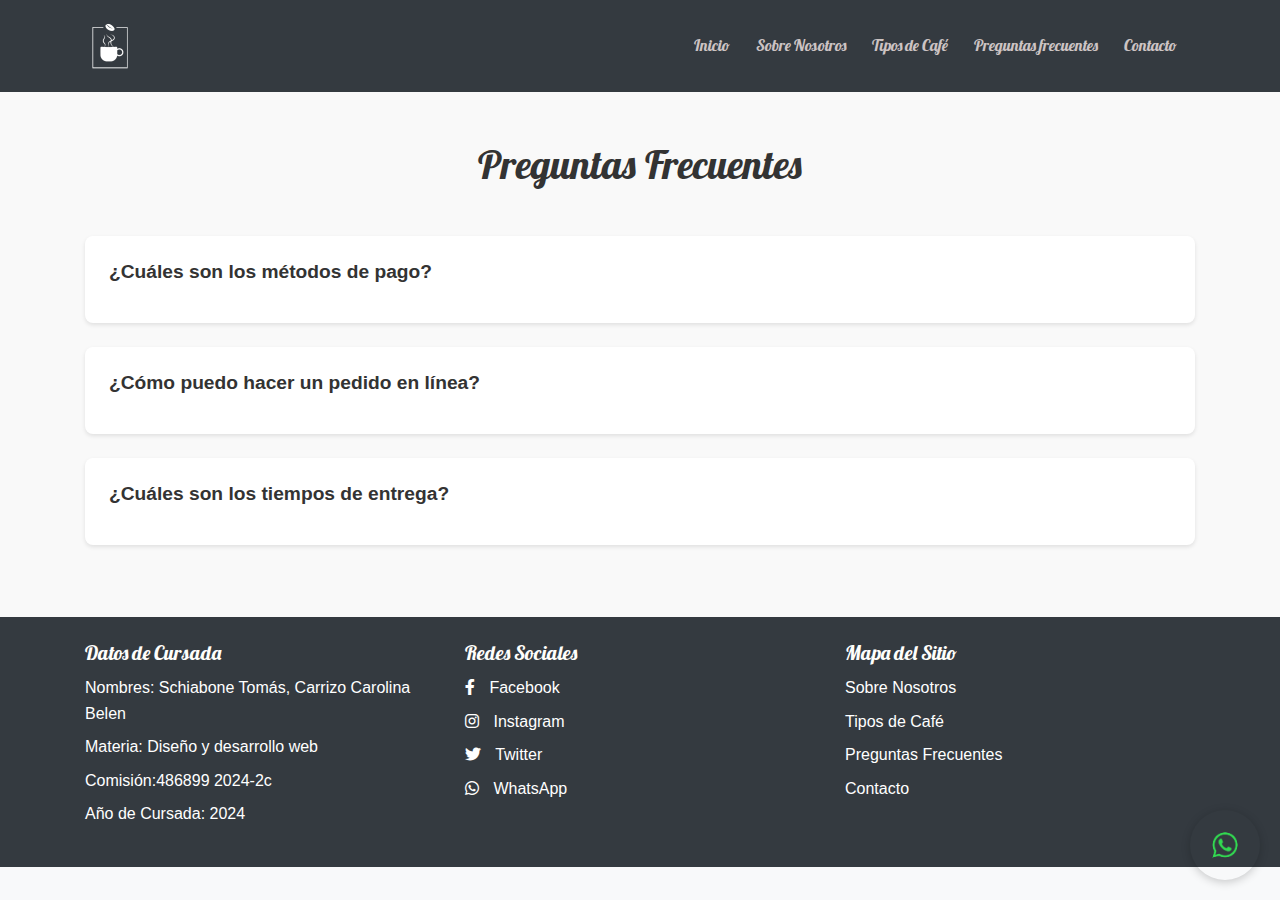
<file: preguntas.html>
<!DOCTYPE html>
<html lang="es">
<head>
    <meta charset="UTF-8">
    <meta name="viewport" content="width=device-width, initial-scale=1.0">
    <link rel="stylesheet" href="https://maxcdn.bootstrapcdn.com/bootstrap/4.5.2/css/bootstrap.min.css">
    <link href="https://fonts.googleapis.com/css2?family=Lobster&display=swap" rel="stylesheet">
    <link href="https://cdnjs.cloudflare.com/ajax/libs/font-awesome/6.0.0-beta3/css/all.min.css" rel="stylesheet">
    <link rel="stylesheet" href="styles.css">
    <title>Sobre Nosotros - Café de Especialidad</title>
</head>
<body>
    <!-- Menú de navegación -->
    <nav class="navbar navbar-expand-lg navbar-dark bg-dark py-3">
        <div class="container">
            <a class="navbar-brand" href="index.html">
                <img src="/img/Proyecto nuevo (2).png" class="img-fluid" alt="logo" style="height: 50px;">
            </a>
            <button class="navbar-toggler" type="button" data-toggle="collapse" data-target="#navbarNav" aria-controls="navbarNav" aria-expanded="false" aria-label="Toggle navigation">
                <span class="navbar-toggler-icon"></span>
            </button>
            <div class="collapse navbar-collapse" id="navbarNav">
                <ul class="navbar-nav ml-auto">
                    <li class="nav-item"><a class="nav-link" href="index.html">Inicio</a></li>
                    <li class="nav-item"><a class="nav-link" href="nosotros.html">Sobre Nosotros</a></li>
                    <li class="nav-item"><a class="nav-link" href="cafes.html">Tipos de Café</a></li>
                    <li class="nav-item"><a class="nav-link" href="/preguntas.html">Preguntas frecuentes</a></li>
                    <li class="nav-item"><a class="nav-link" href="contacto.html">Contacto</a></li>
                </ul>
            </div>
        </div>
    </nav>
    <!--icono de whatsapp-->
    <a href="https://wa.me/123456789" class="whatsapp-icon" target="_blank">
        <img src="/img/whatsapp-logo-whatsapp-icon-whatsapp-transparent-free-png.webp" alt="WhatsApp" />
    </a>
    <section class="faq-section py-5">
        <div class="container">
            <h1 class="text-center mb-5">Preguntas Frecuentes</h1>
            
            <div class="faq-item">
                <h5 class="faq-question" onclick="toggleAnswer(1)">¿Cuáles son los métodos de pago?</h5>
                <p class="faq-answer" id="answer1">Aceptamos tarjetas de crédito, débito, transferencias bancarias y pagos en efectivo en nuestras tiendas físicas.</p>
            </div>
            
            <div class="faq-item">
                <h5 class="faq-question" onclick="toggleAnswer(2)">¿Cómo puedo hacer un pedido en línea?</h5>
                <p class="faq-answer" id="answer2">Para hacer un pedido en línea, elije tu producto y contactate con nosotros via whatsapp.</p>
            </div>
            
            <div class="faq-item">
                <h5 class="faq-question" onclick="toggleAnswer(3)">¿Cuáles son los tiempos de entrega?</h5>
                <p class="faq-answer" id="answer3">Los tiempos de entrega varían según la ubicación, pero generalmente oscilan entre 3 y 5 días hábiles.</p>
            </div>
            
        </div>
    </section>
    <!-- Pie de página -->
    <footer class="footer py-4">
        <div class="container">
            <div class="row">
                <!-- Datos Personales y de Cursada -->
                <div class="col-md-4">
                    <h5>Datos de Cursada</h5>
                    <ul class="list-unstyled">
                        <li>Nombres: Schiabone Tomás, Carrizo Carolina Belen</li>
                        <li>Materia: Diseño y desarrollo web </li>
                        <li>Comisión:486899 2024-2c </li>
                        <li>Año de Cursada: 2024</li>
                    </ul>
                </div>
                <!-- Redes Sociales -->
                <div class="col-md-4">
                    <h5>Redes Sociales</h5>
                    <ul class="list-unstyled">
                        <li><a href="https://www.facebook.com" target="_blank"><i class="fab fa-facebook-f"></i> Facebook</a></li>
                        <li><a href="https://www.instagram.com" target="_blank"><i class="fab fa-instagram"></i> Instagram</a></li>
                        <li><a href="https://twitter.com" target="_blank"><i class="fab fa-twitter"></i> Twitter</a></li>
                        <li><a href="https://wa.me/1234567890" target="_blank"><i class="fab fa-whatsapp"></i> WhatsApp</a></li>
                    </ul>
                </div>
                <!-- Mapa del sitio -->
                <div class="col-md-4">
                    <h5>Mapa del Sitio</h5>
                    <ul class="list-unstyled">
                        <li><a href="nosotros.html">Sobre Nosotros</a></li>
                        <li><a href="cafes.html">Tipos de Café</a></li>
                        <li><a href="preguntas.html">Preguntas Frecuentes</a></li>
                        <li><a href="contacto.html">Contacto</a></li>
                    </ul>
                </div>
            </div>
        </div>
    </footer>
    <script>
        // Función para mostrar u ocultar la respuesta
        function toggleAnswer(id) {
            const answer = document.getElementById(`answer${id}`);
            answer.style.display = answer.style.display === 'none' ? 'block' : 'none';
        }

        // Ocultar todas las respuestas inicialmente
        document.addEventListener("DOMContentLoaded", () => {
            document.querySelectorAll(".faq-answer").forEach(answer => answer.style.display = "none");
        });
    </script>
</body>
</html>
</file>
<file: styles.css>
body {
    background-color: #f8f9fa;
}

h2 {
    margin-top: 30px;
    /*color: ;*/
}

.navbar-nav .nav-item .nav-link:hover {
    color: #6e420c !important;
}

.navbar-brand{
    width: 100px;
    border: 10px;
    border-radius: 56%;
}

/* Estilos para el banner blanco */
.banner {
    background-color: white;
    padding: 20px 0;
    border-bottom: 2px solid #fdfbfb;
}

.banner h1 {
    font-family: 'Lobster', cursive;
    color: #333;
    font-size: 2.5em;
}

/* Estilos para la sección con fondo de imagen */
.background-image {
    /*background-image: url('/img/granosdecafe.jpg'); /* Cambia la ruta a tu imagen de fondo */
    
    background-size: cover;
    background-position: center;
    padding: 50px 0;
    position: relative;
}

/* Carrusel de imágenes */
.background-image .carousel-inner img {
    height: 400px;
    object-fit: cover;
}

/* Estilo general de la sección */
.info-section {
    padding: 40px 0;
}

.bg-light {
    background-color: #f8f9fa; /* Gris claro para alternar con fondo blanco */
}

/* Centrado y espaciado del contenido */
.info-section img {
    max-width: 100%;
    height: auto;
    border-radius: 8px;
    margin: 0 auto;
    display: block;
}

.info-section h2 {
    font-family: 'Lobster', cursive;
    font-size: 2rem;
    color: #333;
    margin-bottom: 15px;
}

.info-section p {
    font-size: 1.1rem;
    color: #666;
    max-width: 80%;
    margin: 0 auto;
    text-align: center;
}

@media (min-width: 768px) {
    .info-section .row {
        display: flex;
        align-items: center;
    }
}

.info-section{
    background-color: rgb(209, 201, 201);
}

/* Estilos del footer */
.footer {
    background-color: #333;
    color: #fff;
}

.footer h5 {
    color: #fffefc;
    margin-bottom: 10px;
}

.footer ul {
    list-style: none;
    padding-left: 0;
}

.footer ul li {
    margin-bottom: 5px;
}

.footer ul li a {
    text-decoration: none;
    color: #ddd;
}

.footer ul li a:hover {
    color: #6e420c;
}

/* Estilos para el icono de WhatsApp */
.whatsapp-icon {
    position: fixed;
    bottom: 20px;
    right: 20px;
    
    border-radius: 50%;
    padding: 10px;
    box-shadow: 0 2px 10px rgba(0, 0, 0, 0.2);
    z-index: 1000;
}

.whatsapp-icon img {
    width: 50px;
    height: 50px;
}

/* Importar la fuente Lobster */
@import url('https://fonts.googleapis.com/css2?family=Lobster&display=swap');

/* Estilos generales */
body {
    font-family: Arial, sans-serif;
    margin: 0;
    padding: 0;
}

/* Estilo para los títulos principales */
h1, h2 {
    font-family: 'Lobster', cursive;
    color: #333;
}

/* Estilos para el contenedor principal */
main.container {
    max-width: 960px;
    margin: auto;
}

/* Navbar */
.navbar {
    font-size: 1.1em;
    background-color: #343a40; /* Gris oscuro */
}

/* Estilo de los enlaces en el navbar */
.navbar-dark .navbar-nav .nav-link {
    color: #ccc3c3 !important;
    margin-right: 10px;
    font-family: 'Lobster', cursive;
}

/* Navbar cuando está activado */
.navbar-dark .navbar-toggler-icon {
    
}

/* Imagen en la sección "Sobre Nosotros" */
.container .row img {
    max-width: 100%;
    border-radius: 8px;
}

/* Alineación y márgenes en la sección "Sobre Nosotros" */
.container .row.align-items-center {
    margin-top: 20px;
}

h1.text-center, h2 {
    text-align: center;
    margin-bottom: 20px;
}

p {
    color: #555;
    font-size: 1em;
    line-height: 1.6;
}

/* Estilos para la galería de imágenes */
.row .col-md-3 {
    padding: 10px; /* Espacio entre las imágenes */
}

/* Estilos para las imágenes dentro de la galería */
.img-fluid {
    max-width: 100%;
    height: auto;
    border-radius: 8px; /* Bordes redondeados en las imágenes */
}

/* Espaciado en las filas de la galería */
.my-5 {
    margin-top: 30px;
    margin-bottom: 30px;
}

footer h5 {
    font-family: 'Lobster', cursive;
}
.cta-button {
    background-color: #ff5733;
    color: white;
    padding: 0.8em 2em;
    font-size: 1.2em;
    border-radius: 5px;
    text-decoration: none;
    margin-top: 1em;
    display: inline-block;
    transition: background-color 0.3s ease;
}

.cta-button:hover {
    background-color: #e84118;
}

/* Estilos para la sección de Preguntas Frecuentes */
.faq-section {
    padding-top: 5rem;
    padding-bottom: 5rem;
    background-color: #f9f9f9;
}

.faq-section h2 {
    font-family: 'TuFuenteTitulo', sans-serif;
    color: #333;
    text-align: center;
    margin-bottom: 3rem;
}

.faq-item {
    background-color: #fff;
    padding: 1.5rem;
    margin-bottom: 1.5rem;
    border-radius: 8px;
    box-shadow: 0 2px 4px rgba(0, 0, 0, 0.1);
}

.faq-question {
    font-size: 1.2rem;
    color: #333;
    cursor: pointer;
    font-weight: bold;
    margin-bottom: 1rem;
    transition: color 0.3s;
}

.faq-question:hover {
    color: #6e420c;
}

.faq-answer {
    font-size: 1rem;
    color: #555;
    display: none;
    transition: max-height 0.3s ease-in-out;
}

/* Estilos para el footer */
.footer {
    background-color: #343a40;
    color: #fff;
    padding-top: 3rem;
    padding-bottom: 3rem;
}



.footer .list-unstyled li {
    margin-bottom: 0.5rem;
}

.footer .list-unstyled a {
    color: #fff;
    text-decoration: none;
    font-size: 1rem;
    transition: color 0.3s;
}

.footer .list-unstyled a:hover {
    color: #6e420c;
}

.footer .col-md-6 {
    margin-bottom: 2rem;
}

.footer p {
    color: #ccc;
    font-size: 0.9rem;
}

/* Estilos para las redes sociales */
.footer .list-unstyled {
    padding-left: 0;
}

.footer .list-unstyled i {
    margin-right: 10px;
}

.text-center mb-5{

}

.cart {
    position: fixed;
    right: 20px;
    top: 100px;
    background: #fff;
    border: 1px solid #ddd;
    padding: 15px;
    box-shadow: 0 4px 8px rgba(0, 0, 0, 0.2);
    width: 250px;
    z-index: 1000;
    border-radius: 8px;
}

.cart h5 {
    margin: 0 0 10px;
}

.cart ul {
    list-style: none;
    padding: 0;
    margin: 0 0 10px;
}

.filter-buttons .filter-btn {
    width: auto;
}

@media (max-width: 576px) {
    .filter-buttons .filter-btn {
        width: 100%;
        margin: 5px 0;
    }
}

@media (max-width: 768px) {
    .cart {
        display: none;
    }
}

.card img {
    width: 100%;
    height: 200px;
    object-fit: cover;
    border-radius: 8px;
}

/* Estilos generales para la sección de contacto */
.map-container {
    border: 1px solid #ddd;
    border-radius: 8px;
    overflow: hidden;
    box-shadow: 0 4px 8px rgba(0, 0, 0, 0.1);
    margin-bottom: 20px;
}

/* Formulario */
form {
    background: #fff;
    padding: 20px;
    border: 1px solid #ddd;
    border-radius: 8px;
    box-shadow: 0 4px 8px rgba(0, 0, 0, 0.1);
}

form label {
    font-weight: bold;
    margin-top: 10px;
}

form .form-control {
    border-radius: 4px;
}

form button {
    margin-top: 15px;
    font-weight: bold;
}

/* Alertas */
.alert {
    margin: 0 auto;
    width: 80%;
    max-width: 500px;
    border-radius: 8px;
}

/* Encabezados */
h2 {
    font-family: 'Lobster', cursive;
    color: #333;
    margin-bottom: 20px;
}

/* Responsividad */
@media (max-width: 768px) {
    .map-container {
        margin-bottom: 30px;
    }
}

.image-container img {
    width: 100%;
    height: auto;
    border-radius: 8px;
    box-shadow: 0 4px 8px rgba(0, 0, 0, 0.1);
}

.container h2 {
    font-family: 'Lobster', cursive;
    color: #333;
    margin-bottom: 15px;
}

.container p, .container ul {
    font-size: 1rem;
    color: #555;
    line-height: 1.6;
}

/* Especificar estilos solo para la nueva sección del local */
.container .row .col-md-6 ul {
    list-style: none;
    padding-left: 0;
}

.container .row .col-md-6 ul li {
    margin-bottom: 10px;
    position: relative;
}

.container .row .col-md-6 ul li::before {
    content: "•";
    color: #6e420c;
    font-weight: bold;
    display: inline-block;
    width: 1rem;
    margin-right: 5px;
}


.footer ul li, 
.footer ul li a, 
.footer p {
    color: #fff !important;
}

.footer ul li a:hover {
    color: #6e420c;
}
</file>
